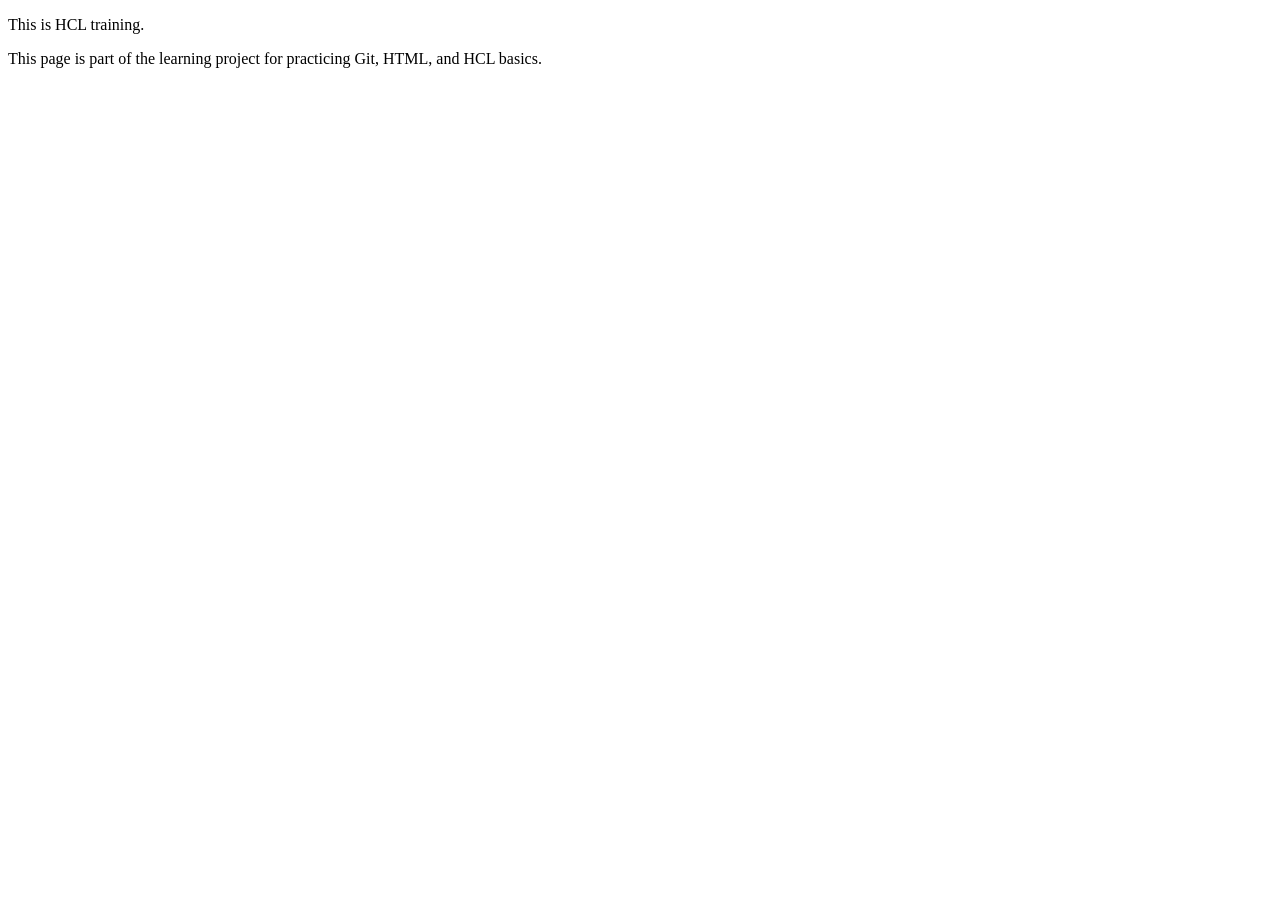
<file: index.html>
<!DOCTYPE html>
<html lang="en">
<head>
    <meta charset="UTF-8">
    <meta name="viewport" content="width=device-width, initial-scale=1.0">
    <title>Document</title>
</head>
<body>
    <p>This is HCL training.</p>
    <p>This page is part of the learning project for practicing Git, HTML, and HCL basics.</p>
</body>
</html>
</file>
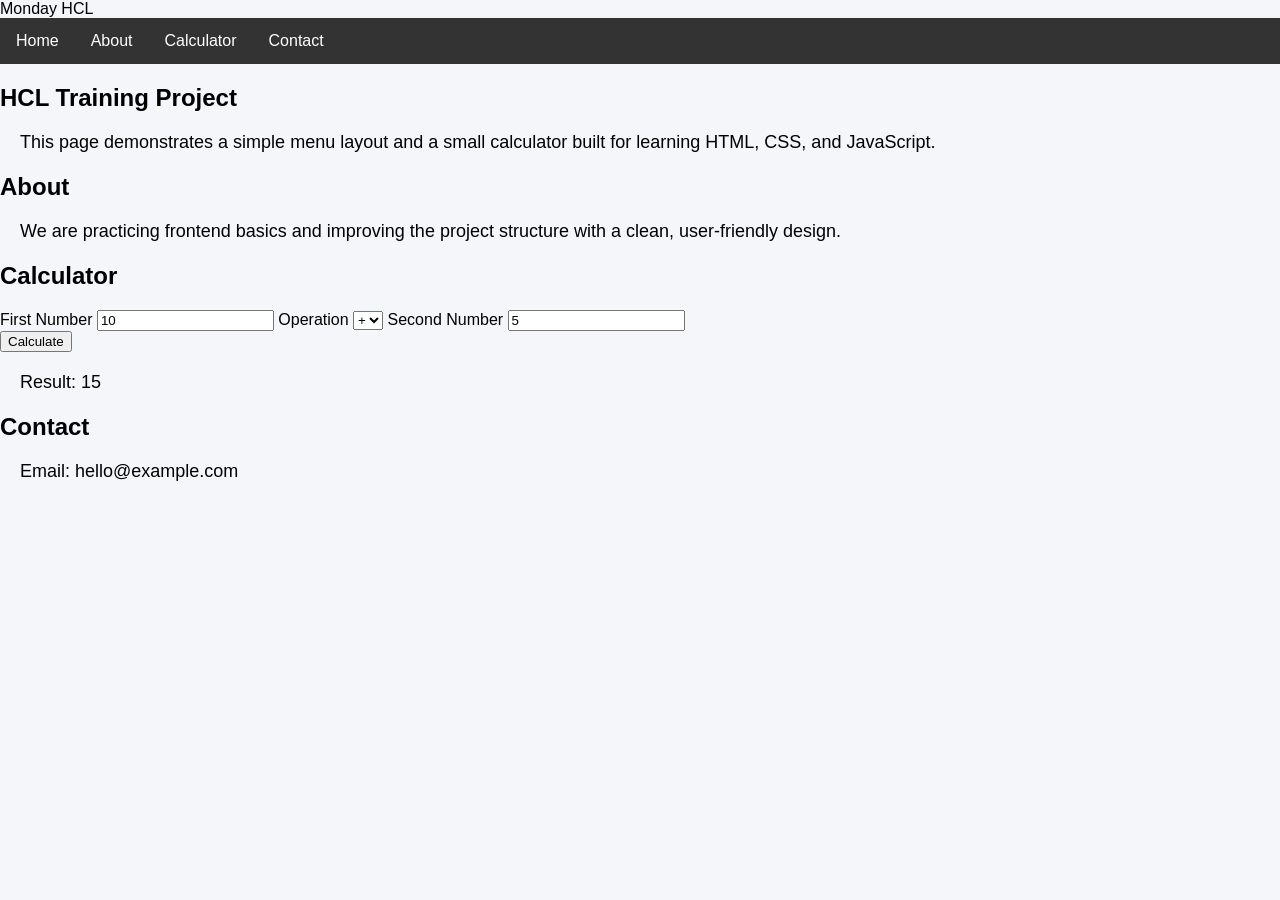
<file: localmondaycopy/index.html>
<!DOCTYPE html>
<html lang="en">
<head>
    <meta charset="UTF-8">
    <meta name="viewport" content="width=device-width, initial-scale=1.0">
    <title>HCL Training</title>
    <link rel="stylesheet" href="style.css">
</head>
<body>
    <header class="topbar">
        <nav class="menu" aria-label="Main navigation">
            <div class="brand">Monday HCL</div>
            <ul>
                <li><a href="#home">Home</a></li>
                <li><a href="#about">About</a></li>
                <li><a href="#calculator">Calculator</a></li>
                <li><a href="#contact">Contact</a></li>
            </ul>
        </nav>
    </header>

    <main class="container">
        <section id="home" class="hero">
            <h1>HCL Training Project</h1>
            <p>This page demonstrates a simple menu layout and a small calculator built for learning HTML, CSS, and JavaScript.</p>
        </section>

        <section id="about" class="card">
            <h2>About</h2>
            <p>We are practicing frontend basics and improving the project structure with a clean, user-friendly design.</p>
        </section>

        <section id="calculator" class="card calculator">
            <h2>Calculator</h2>
            <div class="inputs">
                <label>
                    First Number
                    <input type="number" id="firstNumber" value="10">
                </label>

                <label>
                    Operation
                    <select id="operation">
                        <option value="+">+</option>
                        <option value="-">-</option>
                        <option value="*">*</option>
                        <option value="/">/</option>
                    </select>
                </label>

                <label>
                    Second Number
                    <input type="number" id="secondNumber" value="5">
                </label>
            </div>

            <button id="calculateBtn">Calculate</button>
            <p id="result" class="result">Result: 15</p>
        </section>

        <section id="contact" class="card">
            <h2>Contact</h2>
            <p>Email: hello@example.com</p>
        </section>
    </main>

    <script>
        const firstNumber = document.getElementById('firstNumber');
        const secondNumber = document.getElementById('secondNumber');
        const operation = document.getElementById('operation');
        const result = document.getElementById('result');

        document.getElementById('calculateBtn').addEventListener('click', function () {
            const a = Number(firstNumber.value);
            const b = Number(secondNumber.value);
            let answer = 0;

            switch (operation.value) {
                case '+':
                    answer = a + b;
                    break;
                case '-':
                    answer = a - b;
                    break;
                case '*':
                    answer = a * b;
                    break;
                case '/':
                    answer = b === 0 ? 'Error' : a / b;
                    break;
                default:
                    answer = 'Invalid operation';
            }

            result.textContent = 'Result: ' + answer;
        });
    </script>
</body>
</html>
</file>
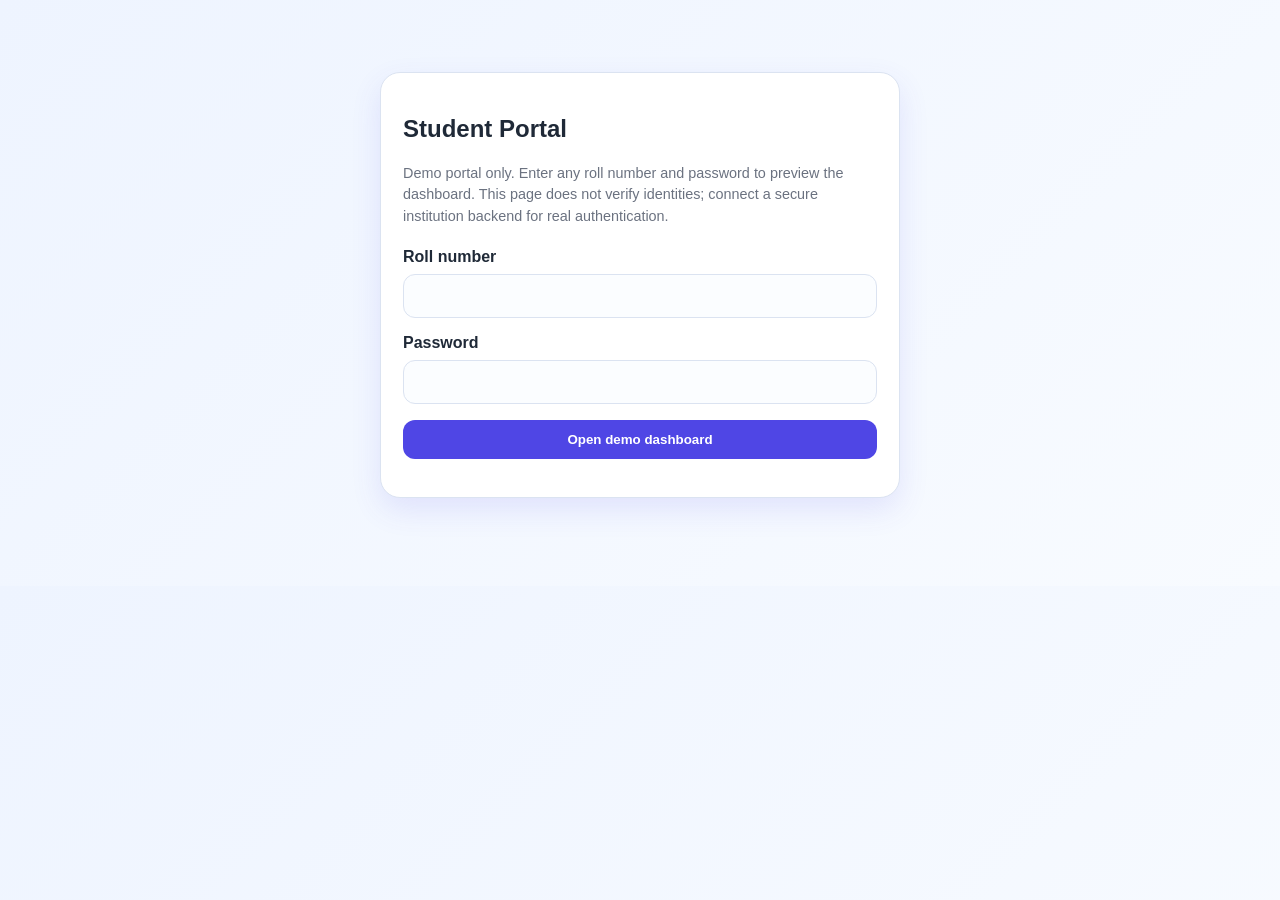
<file: localmondaycopy/task/index.html>
<!DOCTYPE html>
<html lang="en">
<head>
  <meta charset="UTF-8" />
  <meta name="viewport" content="width=device-width, initial-scale=1.0" />
  <title>Student Task Manager</title>
  <style>
    :root {
      --bg: #0f3a90;
      --surface: #ffffff;
      --card: #eef4ff;
      --primary: #4f46e5;
      --primary-dark: #3730a3;
      --success: #10b981;
      --warning: #f59e0b;
      --danger: #ef4444;
      --text: #1f2937;
      --muted: #6b7280;
      --border: #dbe3f1;
      --shadow: 0 12px 30px rgba(79, 70, 229, 0.12);
    }

    * {
      box-sizing: border-box;
    }

    body {
      margin: 0;
      font-family: "Segoe UI", Tahoma, Geneva, Verdana, sans-serif;
      background: linear-gradient(135deg, #eef4ff 0%, #f8fbff 100%);
      color: var(--text);
    }

    .container {
      max-width: 1200px;
      margin: 0 auto;
      padding: 24px 20px 40px;
    }

    .app-header {
      display: flex;
      justify-content: space-between;
      align-items: center;
      gap: 16px;
      margin-bottom: 24px;
      flex-wrap: wrap;
    }

    .title-wrap h1 {
      margin: 0;
      font-size: clamp(2rem, 3vw, 2.5rem);
      color: var(--primary-dark);
    }

    .title-wrap p {
      margin: 8px 0 0;
      color: var(--muted);
      font-size: 0.98rem;
    }

    .stats {
      display: flex;
      gap: 12px;
      flex-wrap: wrap;
    }

    .stat-pill {
      min-width: 110px;
      background: var(--surface);
      border: 1px solid var(--border);
      border-radius: 14px;
      box-shadow: var(--shadow);
      padding: 12px 16px;
      text-align: center;
    }

    .stat-pill strong {
      display: block;
      font-size: 1.4rem;
      color: var(--primary-dark);
    }

    .stat-pill span {
      font-size: 0.8rem;
      color: var(--muted);
    }

    .grid {
      display: grid;
      grid-template-columns: 360px minmax(0, 1fr);
      gap: 24px;
    }

    .panel {
      background: var(--surface);
      border: 1px solid var(--border);
      border-radius: 20px;
      box-shadow: var(--shadow);
      padding: 22px;
    }

    .panel h2 {
      margin-top: 0;
      margin-bottom: 18px;
      font-size: 1.35rem;
      color: var(--primary-dark);
    }

    form {
      display: grid;
      gap: 16px;
    }

    .field {
      display: flex;
      flex-direction: column;
      gap: 8px;
    }

    .field label {
      font-weight: 600;
      color: var(--text);
    }

    .field input,
    .field textarea,
    .field select {
      width: 100%;
      border: 1px solid var(--border);
      border-radius: 12px;
      padding: 12px 14px;
      font: inherit;
      background: #fbfdff;
      color: var(--text);
    }

    .field textarea {
      min-height: 100px;
      resize: vertical;
    }

    .button-row {
      display: flex;
      gap: 12px;
      flex-wrap: wrap;
    }

    button {
      border: none;
      border-radius: 12px;
      padding: 12px 18px;
      font-weight: 700;
      cursor: pointer;
      transition: transform 0.15s ease, opacity 0.2s ease;
    }

    button:hover {
      transform: translateY(-1px);
    }

    .btn-primary {
      background: var(--primary);
      color: white;
    }

    .btn-secondary {
      background: #e5e7eb;
      color: var(--text);
    }

    .btn-danger {
      background: var(--danger);
      color: white;
    }

    .toolbar {
      display: flex;
      justify-content: space-between;
      align-items: center;
      gap: 12px;
      flex-wrap: wrap;
      margin-bottom: 16px;
    }

    .toolbar h2 {
      margin: 0;
    }

    .filters {
      display: flex;
      flex-wrap: wrap;
      gap: 10px;
    }

    .filters select {
      border: 1px solid var(--border);
      border-radius: 10px;
      background: #fbfdff;
      padding: 10px 12px;
      font: inherit;
      color: var(--text);
    }

    .task-list {
      display: grid;
      gap: 16px;
    }

    .subject-section {
      margin-top: 30px;
      background: var(--surface);
      border: 1px solid var(--border);
      border-radius: 20px;
      box-shadow: var(--shadow);
      padding: 22px;
    }

    .subject-section h2 {
      margin-top: 0;
      margin-bottom: 18px;
      color: var(--primary-dark);
      font-size: 1.5rem;
    }

    .subject-grid {
      display: grid;
      grid-template-columns: repeat(auto-fit, minmax(240px, 1fr));
      gap: 18px;
    }

    .subject-card {
      background: linear-gradient(180deg, #f8faff 0%, #eef4ff 100%);
      border: 1px solid var(--border);
      border-radius: 16px;
      padding: 18px;
    }

    .subject-card h3 {
      margin-top: 0;
      margin-bottom: 12px;
      color: var(--primary-dark);
      font-size: 1.1rem;
    }

    .subject-card h4 {
      margin: 14px 0 8px;
      font-size: 0.9rem;
      color: var(--text);
      text-transform: uppercase;
      letter-spacing: 0.05em;
    }

    .subject-card ul {
      margin: 0;
      padding-left: 18px;
      color: var(--muted);
      line-height: 1.6;
    }

    .subject-card li + li {
      margin-top: 6px;
    }

    .portal-panel {
      max-width: 520px;
      margin: 48px auto;
    }

    .portal-note,
    .subject-summary {
      color: var(--muted);
      line-height: 1.5;
    }

    .portal-note {
      margin: 0;
      font-size: 0.9rem;
    }

    .hidden {
      display: none !important;
    }

    .dashboard-header {
      display: flex;
      justify-content: space-between;
      align-items: center;
      gap: 16px;
      margin-bottom: 20px;
    }

    .attendance-fields {
      display: grid;
      grid-template-columns: repeat(2, minmax(0, 1fr));
      gap: 10px;
      margin: 12px 0;
    }

    .attendance-fields label {
      display: grid;
      gap: 6px;
      color: var(--muted);
      font-size: 0.85rem;
    }

    .attendance-fields input {
      width: 100%;
      min-width: 0;
      padding: 9px;
      border: 1px solid var(--border);
      border-radius: 8px;
      font: inherit;
    }

    .subject-card progress {
      width: 100%;
      height: 10px;
      accent-color: var(--success);
    }

    .progress-label {
      display: flex;
      justify-content: space-between;
      gap: 8px;
      margin: 12px 0 6px;
      font-size: 0.9rem;
    }

    .tracked-list {
      list-style: none;
      padding: 0;
    }

    .tracked-list li {
      display: flex;
      align-items: flex-start;
      gap: 8px;
      color: var(--text);
    }

    .tracked-list input {
      flex: 0 0 auto;
      margin-top: 4px;
      accent-color: var(--primary);
    }

    .tracked-list li.is-complete span {
      color: var(--muted);
      text-decoration: line-through;
    }

    .subject-summary {
      margin: 8px 0 0;
      font-size: 0.9rem;
    }

    .task-card {
      background: var(--card);
      border: 1px solid var(--border);
      border-left: 6px solid var(--primary);
      border-radius: 16px;
      padding: 18px;
      transition: all 0.2s ease;
    }

    .task-card.completed {
      background: #eefcf6;
      border-left-color: var(--success);
      opacity: 0.9;
    }

    .task-card.high {
      border-left-color: var(--danger);
    }

    .task-card.medium {
      border-left-color: var(--warning);
    }

    .task-card.low {
      border-left-color: var(--success);
    }

    .task-head {
      display: flex;
      justify-content: space-between;
      gap: 12px;
      align-items: start;
      margin-bottom: 10px;
    }

    .task-title {
      margin: 0;
      font-size: 1.2rem;
      color: var(--text);
      word-break: break-word;
    }

    .task-card.completed .task-title {
      text-decoration: line-through;
      color: var(--muted);
    }

    .priority-badge {
      display: inline-block;
      padding: 6px 10px;
      border-radius: 999px;
      font-size: 0.75rem;
      font-weight: 700;
      text-transform: uppercase;
      letter-spacing: 0.04em;
    }

    .priority-high {
      background: rgba(239, 68, 68, 0.12);
      color: var(--danger);
    }

    .priority-medium {
      background: rgba(245, 158, 11, 0.12);
      color: #a16207;
    }

    .priority-low {
      background: rgba(16, 185, 129, 0.12);
      color: #047857;
    }

    .task-description {
      margin: 8px 0 12px;
      color: var(--muted);
      line-height: 1.6;
      word-break: break-word;
    }

    .task-meta {
      display: flex;
      justify-content: space-between;
      flex-wrap: wrap;
      gap: 8px;
      align-items: center;
      margin-top: 8px;
      color: var(--muted);
      font-size: 0.9rem;
    }

    .task-actions {
      display: flex;
      flex-wrap: wrap;
      gap: 8px;
      margin-top: 16px;
    }

    .task-actions button {
      padding: 9px 12px;
      border-radius: 10px;
      font-size: 0.9rem;
    }

    .empty-state {
      text-align: center;
      padding: 30px 10px;
      color: var(--muted);
      border: 1px dashed var(--border);
      border-radius: 16px;
      background: #fafbff;
    }

    @media (max-width: 850px) {
      .grid {
        grid-template-columns: 1fr;
      }
    }

    @media (max-width: 520px) {
      .container {
        padding: 16px 14px 30px;
      }

      .panel {
        padding: 18px 14px;
      }

      .task-head,
      .toolbar,
      .task-meta {
        flex-direction: column;
        align-items: flex-start;
      }

      .dashboard-header {
        align-items: flex-start;
        flex-direction: column;
      }

      .button-row,
      .task-actions,
      .filters {
        width: 100%;
      }

      .button-row button,
      .task-actions button,
      .filters select {
        flex: 1 1 100%;
      }
    }
  </style>
</head>
<body>
  <main id="loginView" class="container">
    <section class="panel portal-panel">
      <h1>Student Portal</h1>
      <p class="portal-note">Demo portal only. Enter any roll number and password to preview the dashboard. This page does not verify identities; connect a secure institution backend for real authentication.</p>
      <form id="loginForm" style="margin-top: 20px">
        <div class="field">
          <label for="rollNumber">Roll number</label>
          <input id="rollNumber" name="rollNumber" autocomplete="username" required />
        </div>
        <div class="field">
          <label for="portalPassword">Password</label>
          <input id="portalPassword" name="password" type="password" autocomplete="current-password" required />
        </div>
        <button type="submit" class="btn-primary">Open demo dashboard</button>
        <p id="loginMessage" class="portal-note" role="status"></p>
      </form>
    </section>
  </main>

  <div id="dashboardView" class="container hidden">
    <header class="dashboard-header">
      <p class="portal-note">Signed in for this demo as <strong id="studentRoll"></strong></p>
      <button type="button" class="btn-secondary" id="logoutBtn">Log out</button>
    </header>
    <header class="app-header">
      <div class="title-wrap">
        <h1>Student Task Manager</h1>
        <p>Track your daily academic work with clarity.</p>
      </div>

      <div class="stats" aria-label="Academic and task summary">
        <div class="stat-pill">
          <strong id="overallSyllabus">0%</strong>
          <span>Syllabus complete</span>
        </div>
        <div class="stat-pill">
          <strong id="overallAttendance">0%</strong>
          <span>Attendance</span>
        </div>
        <div class="stat-pill">
          <strong id="totalTasks">0</strong>
          <span>Total</span>
        </div>
        <div class="stat-pill">
          <strong id="pendingTasks">0</strong>
          <span>Pending</span>
        </div>
        <div class="stat-pill">
          <strong id="completedTasks">0</strong>
          <span>Done</span>
        </div>
      </div>
    </header>

    <main class="grid">
      <section class="panel">
        <h2 id="formTitle">Add New Task</h2>

        <form id="taskForm">
          <input type="hidden" id="taskId" />

          <div class="field">
            <label for="title">Title</label>
            <input id="title" type="text" placeholder="e.g. Math assignment" required />
          </div>

          <div class="field">
            <label for="description">Description</label>
            <textarea id="description" placeholder="Add task details or study notes..."></textarea>
          </div>

          <div class="field">
            <label for="dueDate">Due Date</label>
            <input id="dueDate" type="date" required />
          </div>

          <div class="field">
            <label for="priority">Priority</label>
            <select id="priority">
              <option value="high">High</option>
              <option value="medium" selected>Medium</option>
              <option value="low">Low</option>
            </select>
          </div>

          <div class="button-row">
            <button type="submit" class="btn-primary" id="submitBtn">Add Task</button>
            <button type="button" class="btn-secondary" id="cancelEdit" hidden>Cancel</button>
          </div>
        </form>
      </section>

      <section class="panel">
        <div class="toolbar">
          <h2>My Tasks</h2>
          <div class="filters">
            <select id="statusFilter" aria-label="Filter by completion status">
              <option value="all">All status</option>
              <option value="active">Active</option>
              <option value="completed">Completed</option>
            </select>

            <select id="priorityFilter" aria-label="Filter by priority">
              <option value="all">All priorities</option>
              <option value="high">High</option>
              <option value="medium">Medium</option>
              <option value="low">Low</option>
            </select>
          </div>
        </div>

        <div id="taskList" class="task-list" aria-live="polite"></div>
      </section>
    </main>

    <section class="subject-section">
      <h2>B.Tech Academic Tracker</h2>
      <p class="portal-note">Sample engineering curriculum. Update the topic and assignment checklists to match your university syllabus.</p>
      <div id="subjectGrid" class="subject-grid"></div>
    </section>
  </div>

  <script>
    const STORAGE_KEY = 'student-task-manager';
    const PROGRESS_STORAGE_KEY = 'btech-academic-progress';
    const taskForm = document.getElementById('taskForm');
    const titleInput = document.getElementById('title');
    const descriptionInput = document.getElementById('description');
    const dueDateInput = document.getElementById('dueDate');
    const priorityInput = document.getElementById('priority');
    const taskIdInput = document.getElementById('taskId');
    const submitBtn = document.getElementById('submitBtn');
    const cancelEditBtn = document.getElementById('cancelEdit');
    const formTitle = document.getElementById('formTitle');
    const taskList = document.getElementById('taskList');
    const statusFilter = document.getElementById('statusFilter');
    const priorityFilter = document.getElementById('priorityFilter');
    const subjectGrid = document.getElementById('subjectGrid');
    const progressData = JSON.parse(localStorage.getItem(PROGRESS_STORAGE_KEY) || '{}');

    document.getElementById('loginForm').addEventListener('submit', event => {
      event.preventDefault();
      const rollNumber = document.getElementById('rollNumber').value.trim();
      const password = document.getElementById('portalPassword').value;
      if (!rollNumber || !password) return;
      document.getElementById('studentRoll').textContent = rollNumber;
      document.getElementById('loginView').classList.add('hidden');
      document.getElementById('dashboardView').classList.remove('hidden');
      document.getElementById('portalPassword').value = '';
    });

    document.getElementById('logoutBtn').addEventListener('click', () => {
      document.getElementById('dashboardView').classList.add('hidden');
      document.getElementById('loginView').classList.remove('hidden');
      document.getElementById('rollNumber').value = '';
    });

    const subjects = [
      {
        name: 'Engineering Mathematics-I',
        syllabus: ['Limits, continuity, differentiation', 'Matrices and determinants', 'Differential equations and applications'],
        assignments: ['Solve optimization problems using derivatives', 'Compute eigenvalues and eigenvectors']
      },
      {
        name: 'Engineering Mathematics-II',
        syllabus: ['Vector calculus and multiple integrals', 'Laplace transforms and Fourier series', 'Complex numbers and ODEs'],
        assignments: ['Apply Laplace transforms to a real system', 'Analyze periodic waveforms using Fourier series']
      },
      {
        name: 'Engineering Physics',
        syllabus: ['Mechanics and oscillations', 'Optics and modern physics', 'Electricity, magnetism and semiconductors'],
        assignments: ['Prepare a report on interference in thin films', 'Explain semiconductor device applications']
      },
      {
        name: 'Programming for Problem Solving',
        syllabus: ['C/C++ basics and control flow', 'Functions, arrays, strings and recursion', 'Pointers and file handling'],
        assignments: ['Write a calculator program', 'Build a student record management system']
      },
      {
        name: 'Data Structures and Algorithms',
        syllabus: ['Arrays, stacks, and queues', 'Linked lists, trees and graphs', 'Sorting, searching and complexity'],
        assignments: ['Implement BFS and DFS', 'Compare sorting algorithm efficiency']
      },
      {
        name: 'Object-Oriented Programming',
        syllabus: ['Classes, objects and inheritance', 'Polymorphism and encapsulation', 'Exception handling and abstraction'],
        assignments: ['Create a library management system', 'Design a banking application with OOP concepts']
      },
      {
        name: 'DBMS',
        syllabus: ['ER modeling and relational algebra', 'SQL and normalization', 'Transactions and indexing'],
        assignments: ['Design a college database schema', 'Write SQL queries for student results']
      },
      {
        name: 'Operating Systems',
        syllabus: ['Process and thread management', 'Scheduling and deadlocks', 'Memory and file systems'],
        assignments: ['Compare FCFS and Round Robin scheduling', 'Simulate memory allocation models']
      },
      {
        name: 'Computer Networks',
        syllabus: ['OSI and TCP/IP models', 'Routing, IP addressing and protocols', 'Network security basics'],
        assignments: ['Draw an OSI model diagram', 'Configure a small LAN IP plan']
      },
      {
        name: 'Digital Electronics',
        syllabus: ['Boolean algebra and logic gates', 'K-maps and combinational logic', 'Counters, registers and flip-flops'],
        assignments: ['Simplify a logic expression using K-map', 'Design a 4-bit counter']
      },
      {
        name: 'Web Development',
        syllabus: ['HTML, CSS and JavaScript', 'Responsive web design', 'APIs and frontend frameworks'],
        assignments: ['Build a portfolio website', 'Create a task manager web app']
      }
    ];

    const sampleAttendance = [38, 39, 40, 37, 41, 38, 39, 40, 37, 41, 39];
    if (progressData.sampleVersion !== 2) {
      subjects.forEach((subject, index) => {
        const held = 50;
        const attended = sampleAttendance[index];
        progressData[subject.name] = {
          attended,
          held,
          completedTopics: index < 7 ? [0, 1] : [0],
          completedAssignments: index % 2 === 0 ? [] : [0]
        };
      });
      progressData.sampleVersion = 2;
    }

    subjects.forEach(subject => {
      if (progressData[subject.name]) return;
      progressData[subject.name] = {
        attended: 0,
        held: 0,
        completedTopics: [],
        completedAssignments: []
      };
    });
    saveProgress();

    function getSubjectProgress(name) {
      if (!progressData[name]) {
        progressData[name] = { attended: 0, held: 0, completedTopics: [], completedAssignments: [] };
      }
      return progressData[name];
    }

    function saveProgress() {
      localStorage.setItem(PROGRESS_STORAGE_KEY, JSON.stringify(progressData));
    }

    function updateAcademicStats() {
      const topicCount = subjects.reduce((total, subject) => total + subject.syllabus.length, 0);
      const completedTopicCount = subjects.reduce((total, subject) => {
        return total + getSubjectProgress(subject.name).completedTopics.filter(index => index < subject.syllabus.length).length;
      }, 0);
      const attended = subjects.reduce((total, subject) => total + getSubjectProgress(subject.name).attended, 0);
      const held = subjects.reduce((total, subject) => total + getSubjectProgress(subject.name).held, 0);
      document.getElementById('overallSyllabus').textContent = `${Math.round((completedTopicCount / topicCount) * 100)}%`;
      document.getElementById('overallAttendance').textContent = `${held ? Math.round((attended / held) * 100) : 0}%`;
    }

    function renderSubjects() {
      subjectGrid.innerHTML = subjects.map((subject, subjectIndex) => {
        const progress = getSubjectProgress(subject.name);
        const attendancePercent = progress.held ? Math.round((progress.attended / progress.held) * 100) : 0;
        const completedTopics = progress.completedTopics.filter(index => index < subject.syllabus.length).length;
        const syllabusPercent = Math.round((completedTopics / subject.syllabus.length) * 100);
        return `
          <article class="subject-card" data-subject-index="${subjectIndex}">
            <h3>${escapeHtml(subject.name)}</h3>
            <h4>Attendance</h4>
            <div class="attendance-fields">
              <label>Classes attended
                <input type="number" min="0" max="${progress.held}" value="${progress.attended}" data-progress="attended" aria-label="Classes attended for ${escapeHtml(subject.name)}">
              </label>
              <label>Classes held
                <input type="number" min="0" value="${progress.held}" data-progress="held" aria-label="Classes held for ${escapeHtml(subject.name)}">
              </label>
            </div>
            <p class="subject-summary" data-attendance-summary>${progress.attended} of ${progress.held} classes · ${attendancePercent}% attendance</p>
            <h4>Syllabus progress</h4>
            <div class="progress-label"><span>${completedTopics} of ${subject.syllabus.length} topics complete</span><strong>${syllabusPercent}%</strong></div>
            <progress max="100" value="${syllabusPercent}" aria-label="${syllabusPercent}% of ${escapeHtml(subject.name)} syllabus completed"></progress>
            <ul class="tracked-list">
              ${subject.syllabus.map((item, itemIndex) => `
                <li class="${progress.completedTopics.includes(itemIndex) ? 'is-complete' : ''}">
                  <input type="checkbox" data-progress="topic" data-item-index="${itemIndex}" ${progress.completedTopics.includes(itemIndex) ? 'checked' : ''} aria-label="Mark ${escapeHtml(item)} complete">
                  <span>${escapeHtml(item)}</span>
                </li>
              `).join('')}
            </ul>
            <h4>Assignments</h4>
            <ul class="tracked-list">
              ${subject.assignments.map((item, itemIndex) => `
                <li class="${progress.completedAssignments.includes(itemIndex) ? 'is-complete' : ''}">
                  <input type="checkbox" data-progress="assignment" data-item-index="${itemIndex}" ${progress.completedAssignments.includes(itemIndex) ? 'checked' : ''} aria-label="Mark assignment ${escapeHtml(item)} complete">
                  <span>${escapeHtml(item)}</span>
                </li>
              `).join('')}
            </ul>
          </article>
        `;
      }).join('');
      updateAcademicStats();
    }

    subjectGrid.addEventListener('change', event => {
      const input = event.target;
      const card = input.closest('[data-subject-index]');
      if (!card || !input.dataset.progress) return;

      const subject = subjects[Number(card.dataset.subjectIndex)];
      const progress = getSubjectProgress(subject.name);
      if (input.dataset.progress === 'attended' || input.dataset.progress === 'held') {
        const attendedInput = card.querySelector('[data-progress="attended"]');
        const heldInput = card.querySelector('[data-progress="held"]');
        const held = Math.max(0, Number(heldInput.value));
        const attended = Math.min(held, Math.max(0, Number(attendedInput.value)));
        progress.attended = attended;
        progress.held = held;
        attendedInput.value = attended;
        attendedInput.max = held;
        card.querySelector('[data-attendance-summary]').textContent = `${attended} of ${held} classes · ${held ? Math.round((attended / held) * 100) : 0}% attendance`;
        updateAcademicStats();
      } else {
        const targetKey = input.dataset.progress === 'topic' ? 'completedTopics' : 'completedAssignments';
        const itemIndex = Number(input.dataset.itemIndex);
        progress[targetKey] = input.checked
          ? [...new Set([...progress[targetKey], itemIndex])]
          : progress[targetKey].filter(index => index !== itemIndex);
        renderSubjects();
      }
      saveProgress();
    });

    let tasks = JSON.parse(localStorage.getItem(STORAGE_KEY)) || [
      {
        id: crypto.randomUUID(),
        title: 'Prepare chemistry notes',
        description: 'Review chapter 3 and summarize key reactions.',
        dueDate: getDefaultDate(1),
        priority: 'high',
        completed: false,
        createdAt: Date.now()
      },
      {
        id: crypto.randomUUID(),
        title: 'Complete history essay',
        description: 'Finish the introduction and supporting arguments.',
        dueDate: getDefaultDate(2),
        priority: 'medium',
        completed: true,
        createdAt: Date.now()
      }
    ];

    function getDefaultDate(offsetDays) {
      const date = new Date();
      date.setDate(date.getDate() + offsetDays);
      return date.toISOString().split('T')[0];
    }

    function saveTasks() {
      localStorage.setItem(STORAGE_KEY, JSON.stringify(tasks));
    }

    function updateStats() {
      document.getElementById('totalTasks').textContent = tasks.length;
      document.getElementById('pendingTasks').textContent = tasks.filter(task => !task.completed).length;
      document.getElementById('completedTasks').textContent = tasks.filter(task => task.completed).length;
    }

    function formatDate(dateString) {
      if (!dateString) return 'No due date';
      const date = new Date(dateString + 'T00:00:00');
      return date.toLocaleDateString(undefined, { year: 'numeric', month: 'short', day: 'numeric' });
    }

    function getFilteredTasks() {
      const statusValue = statusFilter.value;
      const priorityValue = priorityFilter.value;

      return tasks.filter(task => {
        const matchesStatus =
          statusValue === 'all' ||
          (statusValue === 'completed' && task.completed) ||
          (statusValue === 'active' && !task.completed);

        const matchesPriority = priorityValue === 'all' || task.priority === priorityValue;
        return matchesStatus && matchesPriority;
      });
    }

    function renderTasks() {
      const visibleTasks = getFilteredTasks();

      if (visibleTasks.length === 0) {
        taskList.innerHTML = '<div class="empty-state">No tasks match your current filters.</div>';
        updateStats();
        return;
      }

      taskList.innerHTML = visibleTasks
        .sort((a, b) => Number(a.completed) - Number(b.completed))
        .map(task => {
          const priorityClass = `priority-${task.priority}`;
          const cardClass = [
            'task-card',
            task.completed ? 'completed' : '',
            task.priority
          ].filter(Boolean).join(' ');

          return `
            <article class="${cardClass}">
              <div class="task-head">
                <h3 class="task-title">${escapeHtml(task.title)}</h3>
                <span class="priority-badge ${priorityClass}">${task.priority}</span>
              </div>

              <p class="task-description">${escapeHtml(task.description || 'No description provided.')}</p>

              <div class="task-meta">
                <span>Due: ${formatDate(task.dueDate)}</span>
                <span>${task.completed ? 'Completed' : 'In progress'}</span>
              </div>

              <div class="task-actions">
                <button type="button" class="btn-secondary" data-action="toggle" data-id="${task.id}">
                  ${task.completed ? 'Mark active' : 'Mark done'}
                </button>
                <button type="button" class="btn-secondary" data-action="edit" data-id="${task.id}">Edit</button>
                <button type="button" class="btn-danger" data-action="delete" data-id="${task.id}">Delete</button>
              </div>
            </article>
          `;
        })
        .join('');

      updateStats();
    }

    function escapeHtml(value) {
      return String(value)
        .replace(/&/g, '&amp;')
        .replace(/</g, '&lt;')
        .replace(/>/g, '&gt;')
        .replace(/"/g, '&quot;')
        .replace(/'/g, '&#039;');
    }

    function resetForm() {
      taskForm.reset();
      taskIdInput.value = '';
      priorityInput.value = 'medium';
      submitBtn.textContent = 'Add Task';
      formTitle.textContent = 'Add New Task';
      cancelEditBtn.hidden = true;
    }

    function handleSubmit(event) {
      event.preventDefault();

      const title = titleInput.value.trim();
      const description = descriptionInput.value.trim();
      const dueDate = dueDateInput.value;
      const priority = priorityInput.value;

      if (!title || !dueDate) {
        alert('Please add a task title and due date.');
        return;
      }

      const taskId = taskIdInput.value;

      if (taskId) {
        tasks = tasks.map(task => task.id === taskId
          ? { ...task, title, description, dueDate, priority }
          : task);
      } else {
        tasks.unshift({
          id: crypto.randomUUID(),
          title,
          description,
          dueDate,
          priority,
          completed: false,
          createdAt: Date.now()
        });
      }

      saveTasks();
      renderTasks();
      resetForm();
    }

    function handleTaskActions(event) {
      const button = event.target.closest('button');
      if (!button) return;

      const { action, id } = button.dataset;
      if (!id) return;

      const task = tasks.find(item => item.id === id);
      if (!task) return;

      if (action === 'toggle') {
        task.completed = !task.completed;
      }

      if (action === 'delete') {
        const confirmed = window.confirm(`Delete “${task.title}”?`);
        if (!confirmed) return;
        tasks = tasks.filter(item => item.id !== id);
      }

      if (action === 'edit') {
        taskIdInput.value = task.id;
        titleInput.value = task.title;
        descriptionInput.value = task.description;
        dueDateInput.value = task.dueDate;
        priorityInput.value = task.priority;
        submitBtn.textContent = 'Save Changes';
        formTitle.textContent = 'Edit Task';
        cancelEditBtn.hidden = false;
        window.scrollTo({ top: 0, behavior: 'smooth' });
      }

      saveTasks();
      renderTasks();
    }

    statusFilter.addEventListener('change', renderTasks);
    priorityFilter.addEventListener('change', renderTasks);
    taskForm.addEventListener('submit', handleSubmit);
    taskList.addEventListener('click', handleTaskActions);
    cancelEditBtn.addEventListener('click', resetForm);

    renderSubjects();
    renderTasks();
  </script>
</body>
</html>
</file>
<file: localmondaycopy/style.css>
/* General styling */
body {
    margin: 0;
    padding: 0;
    font-family: Arial, sans-serif;
    background-color: #f4f6f9;
}

p {
    margin: 20px;
    font-size: 18px;
}

/* Navigation menu */
ul {
    list-style-type: none;
    margin: 0;
    padding: 0;
    overflow: hidden;
    background-color: #333333;
}

ul li {
    float: left;
}

ul li a {
    display: block;
    color: white;
    text-align: center;
    padding: 14px 16px;
    text-decoration: none;
}

ul li a:hover {
    background-color: #111111;
}

/* Table styling */
table {
    width: 80%;
    margin: 30px auto;
    border-collapse: collapse;
    background-color: white;
    box-shadow: 0 4px 10px rgba(0, 0, 0, 0.1);
}

/* Table header */
th {
    background-color: #007bff;
    color: white;
    padding: 14px;
    text-align: center;
    border: 1px solid #dddddd;
}

/* Table cells */
td {
    padding: 12px;
    text-align: center;
    border: 1px solid #dddddd;
    font-size: 15px;
}

/* Alternate row colors */
tbody tr:nth-child(even) {
    background-color: #f2f6fc;
}

/* Hover effect */
tbody tr:hover {
    background-color: #dceeff;
}

/* Highlight output column */
.output {
    color: #198754;
    font-weight: bold;
}

/* Responsive table */
@media (max-width: 600px) {
    table {
        width: 96%;
    }

    th,
    td {
        padding: 8px 5px;
        font-size: 12px;
    }
}
</file>
